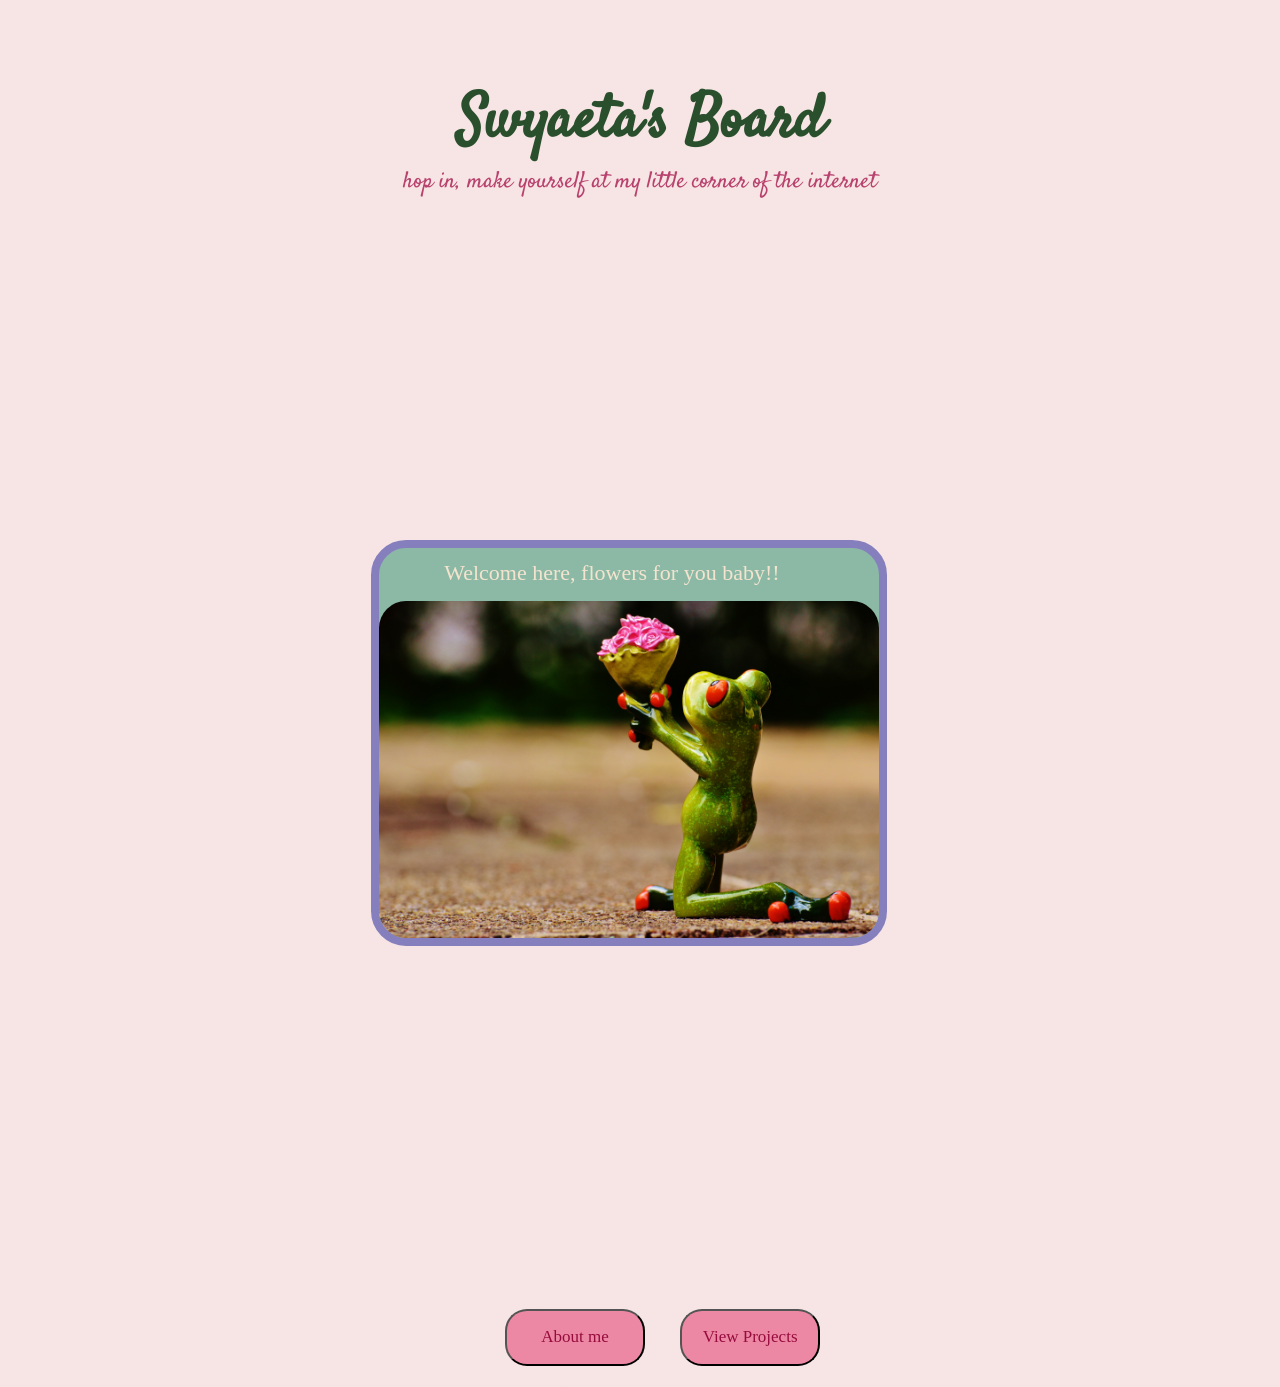
<file: index.html>
<!DOCTYPE html>
<html lang ="en">

<head>
    <meta charset="UTF-8">
    <meta name="viewport" content="width=device-width, initial-scale=1.0">
    <title>Home</title>
    <link rel="stylesheet" href="index.css">

</head>

<body>


    <h2>Swyaeta's Board</h2>
    <p>hop in, make yourself at my little corner of the internet</p>


    <div class="frog">
        <img src="images/frog.png">
        <div class="btxt">Welcome here, flowers for you baby!!</div>    
    </div>

    <div class="buttons">
    <a href="about.html">
       <button>About me</button>
    </a>

    <a href="pro.html">
        <button>View Projects</button>
    </a>
    
   </div>



</body>
















</html>
</file>
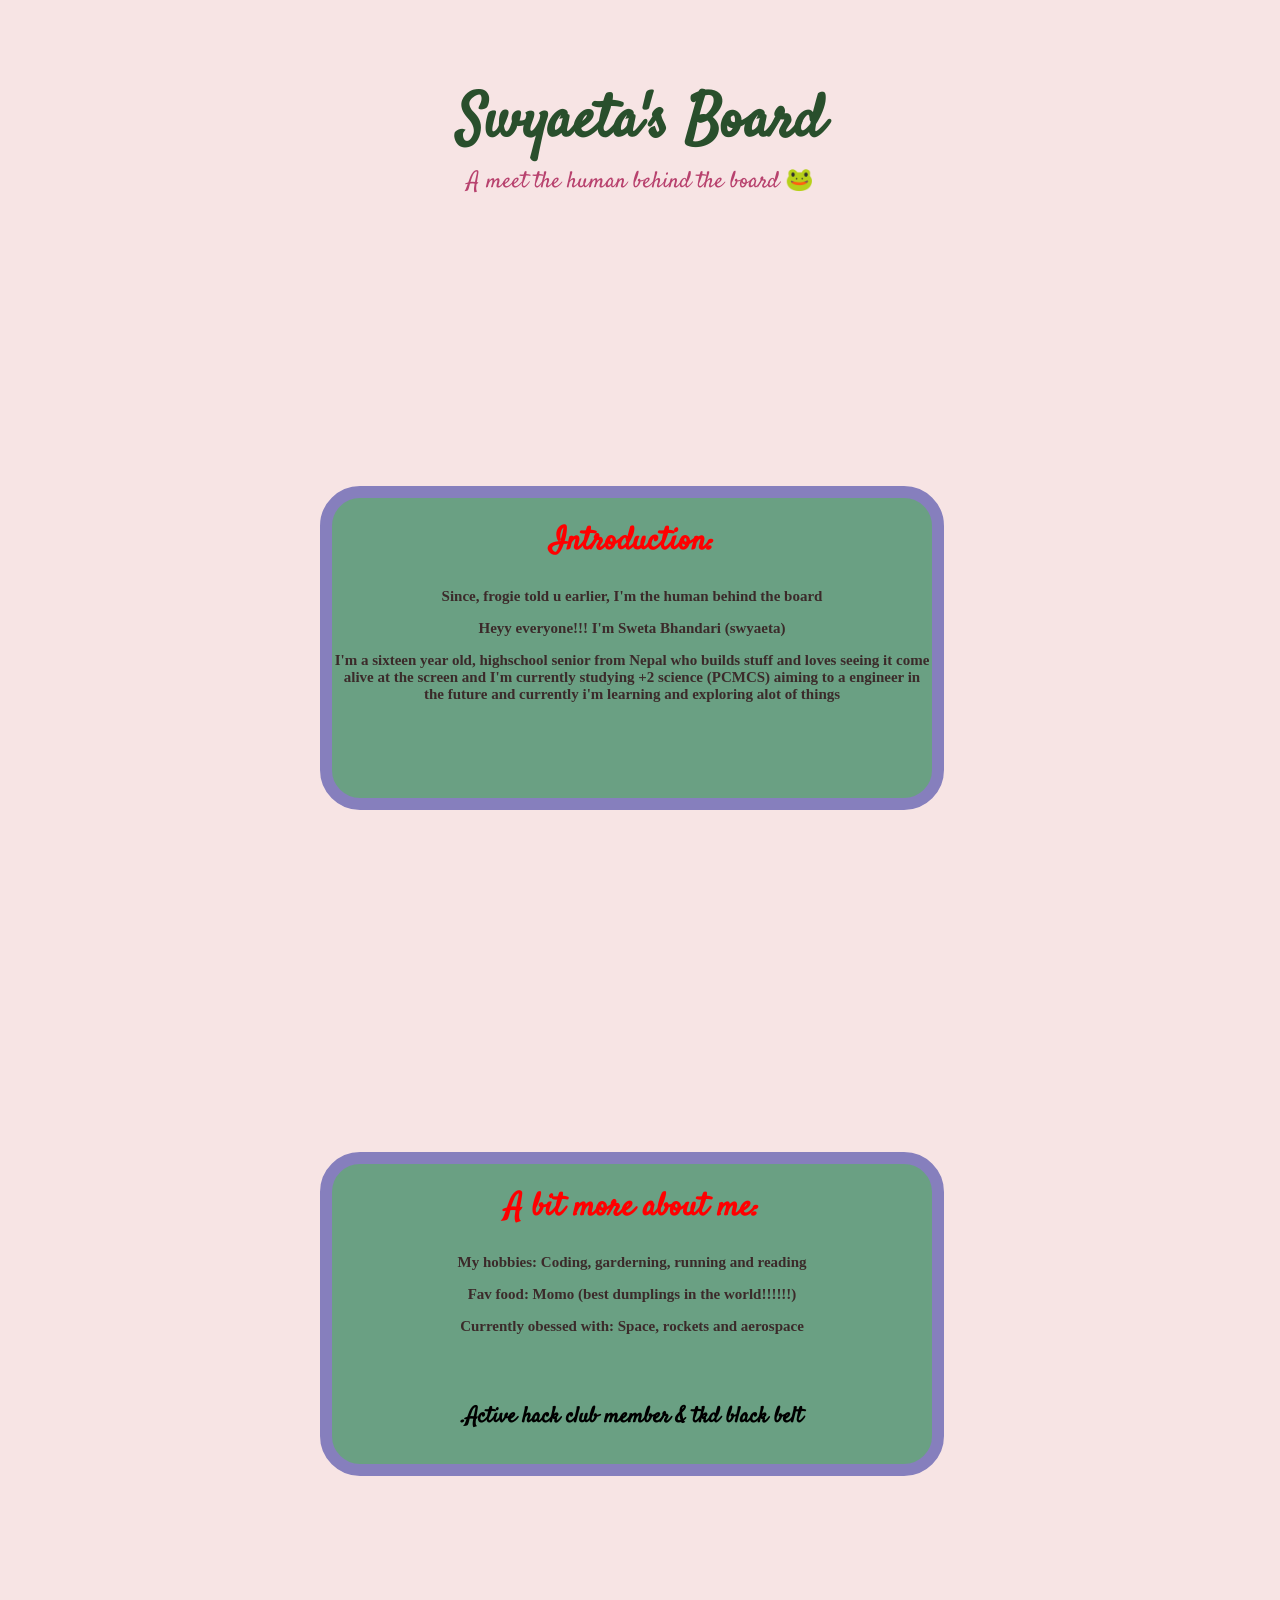
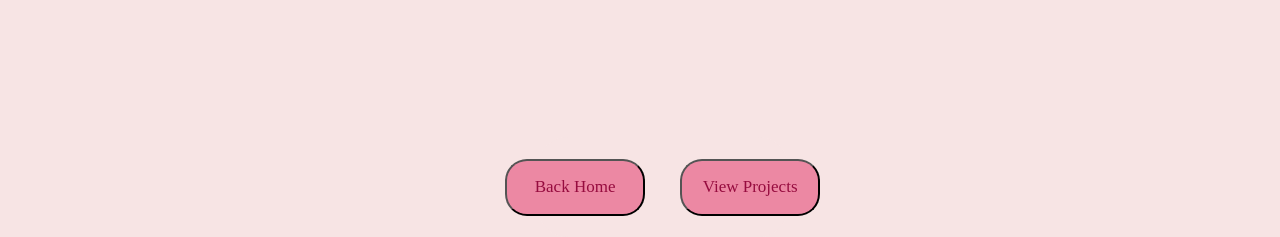
<file: about.html>
<!DOCTYPE html>
<html lang="en">

<head>
    <meta charset="UTF-8">
    <meta name="viewport" content="width=device-width, initial-scale=1.0">
    <link rel="stylesheet" href="index.css">
    <title>About me|Swyaeta's board</title>

</head>

<body>
    <h2>Swyaeta's Board</h2>
    <p>A meet the human behind the board 🐸</p>

    <div class="intro">
        <h1>Introduction:</h1>
        <h3>Since, frogie told u earlier, I'm the human behind the board</h3>
        <h3>Heyy everyone!!! I'm Sweta Bhandari (swyaeta)</h3>
        <h3>I'm a sixteen year old, highschool senior from Nepal who builds stuff and loves seeing it come alive at the screen and I'm currently studying +2 science (PCMCS) aiming to a engineer in the future and currently i'm learning and exploring alot of things </h3>
        
    </div>



    <div class="intro2">
        <h1>A bit more about me:</h1>
        <h3>My hobbies: Coding, garderning, running and reading</h3>
        <h3>Fav food: Momo (best dumplings in the world!!!!!!) </h3>
        <h3>Currently obessed with: Space, rockets and aerospace</h3>
        <h4>.Active hack club member & tkd black belt </h4>   
    </div>



    <div class="buttons2">
    <a href="index.html">
       <button>Back Home</button>
    </a>

    <a href="pro.html">
        <button>View Projects</button>
    </a>
    
   </div>    
</body>






</html>
</file>
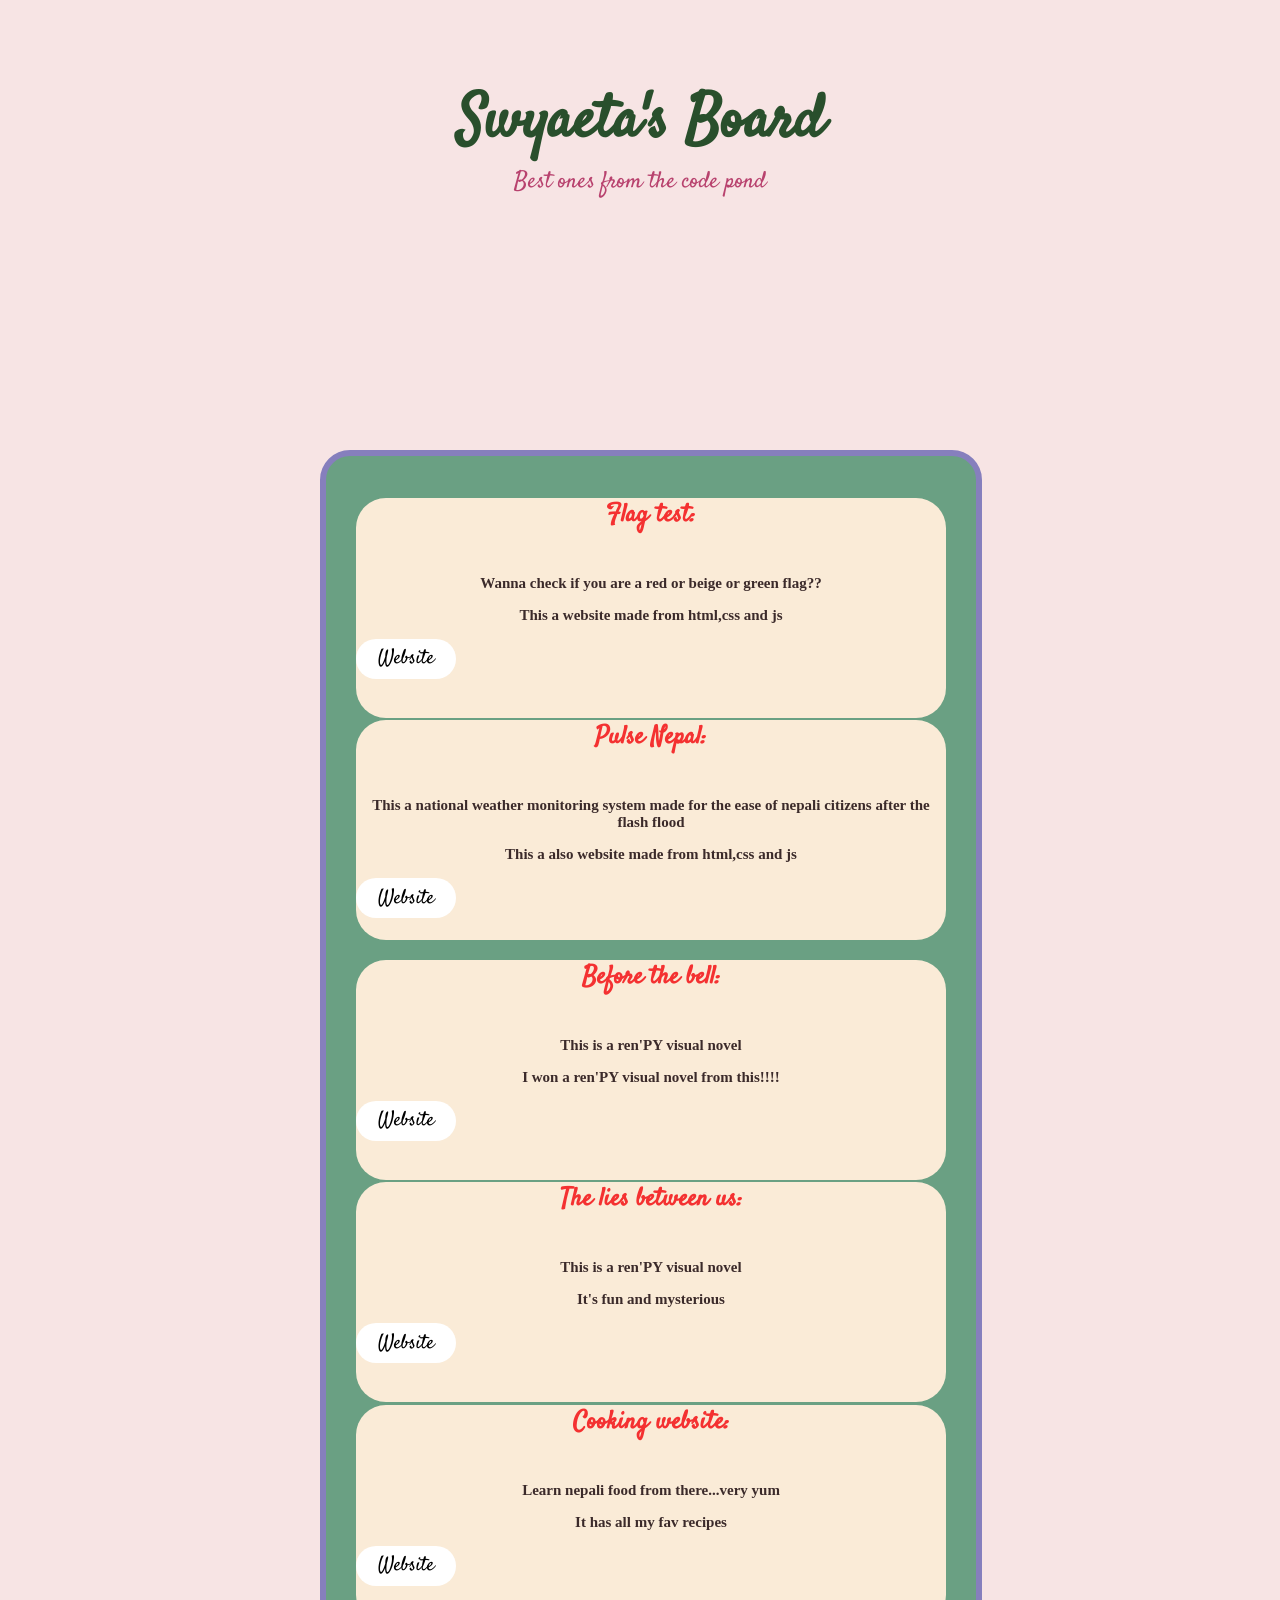
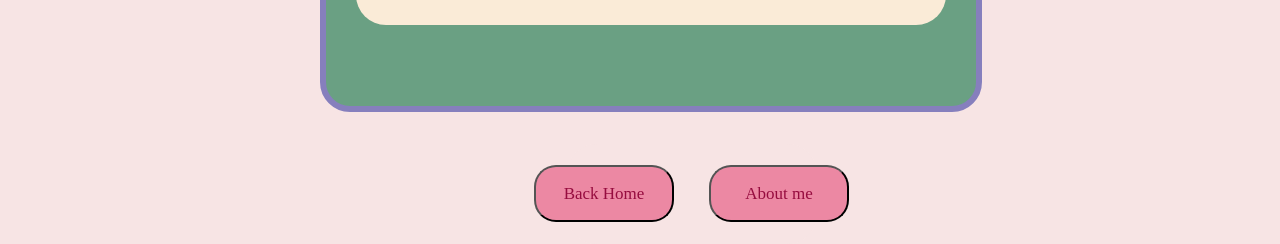
<file: pro.html>
<!DOCTYPE html>
<html lang="en">

<head>
    <meta charset="UTF-8">
    <meta name="viewport" content="width=device-width, initial-scale=1.0">
    <link rel="stylesheet" href="index.css">
    <title>View Projects| About us</title>    
</head>

<body>
    <h2>Swyaeta's Board</h2>
    <p>Best ones from the code pond</p>


    <div class="pro1">  
        <div class="flag">
        <h5>Flag test:</h5>
        <h3>Wanna check if you are a red or beige or green flag??</h3>
        <h3>This a website made from html,css and js </h3>
        <div class="website">
        <a href ="https://swyaeta.github.io/Flag-Quiz/">Website</a>
        </div>
        <div class="flag">
        <h5>Pulse Nepal:</h5>
        <h3>This a national weather monitoring system made for the ease of nepali citizens after the flash flood </h3>
        <h3>This a also website made from html,css and js </h3>
        <div class="website">
        <a href ="https://swyaeta.github.io/PulseNepal/">Website</a>
        </div>

        <div class="flag">
        <h5>Before the bell:</h5>
        <h3>This is a ren'PY visual novel </h3>
        <h3>I won a ren'PY visual novel from this!!!! </h3>
        <div class="website">
        <a href ="https://sweetbird.itch.io/before-the-bell">Website</a>
        </div>


        <div class="flag">        
        <h5>The lies between us:</h5>
        <h3>This is a ren'PY visual novel </h3>
        <h3>It's fun and mysterious</h3>
        <div class="website">
        <a href ="https://sweetbird.itch.io/the-lies-between-us">Website</a>
        </div>

        <div class="flag">      
        <h5>Cooking website:</h5>
        <h3>Learn nepali food from there...very yum</h3>
        <h3>It has all my fav recipes</h3>
        <div class="website">
        <a href ="https://swyaeta.github.io/MeroKitchen/">Website</a>
        </div>
    </div>

    <div class="buttons3">
    <a href="index.html">
       <button>Back Home</button>
    </a>

    <a href="about.html">
        <button>About me</button>
    </a>
    
   </div> 








</body>
</html>
</file>
<file: index.css>
@import url('https://fonts.googleapis.com/css2?family=Satisfy&display=swap');

body{
    background-color: rgb(247, 228, 228);
    font-family: Satisfy,cursive;
    text-align: center;
}

p{
    font-size:23px;
    margin-top:-50px;
    color:#B8426E 
}


.frog{
    width:500px;
    height:390px;
    border-radius:35px;
    border:8px solid rgb(134, 127, 189);
    position:absolute;
    top:60%;
    left:29%;
    background-color: rgb(140, 185, 165);
    align-items: flex-end;
    justify-content: flex-end;
    display:flex


}

.frog img{
    width:500px;
    height:337px;
    border-radius: 27px;
    
}

.btxt{
    position:absolute;
    top:3%;
    left:13%;
    font-size:22px;
    color:rgb(244, 228, 207);
    font-family: cursive;
}

h2{
    margin-top:80px;
    color:rgb(41, 79, 44);
    font-size:60px
}

.buttons{
    width:250px;
    height:100px;
    border-radius: 30px;
    font-size: 19px;
    gap:35px;
    background-color:rgb(247, 228, 228); 
    position: absolute;
    top:143%;
    left:42%;
    display: flex;
    justify-content: center;
    align-items: center;
    cursor: pointer;

}


.buttons button{
    font-size:17px;
    border-radius: 22px;
    width:140px;
    height:57px;
    color:#960c3f;
    background-color:rgb(236, 136, 163) ;
    font-family:cursive;
    cursor: pointer;
}


.intro{
    width:600px;
    height:300px;
    border-radius: 40px;
    background-color: rgb(106, 160, 131);
    position: absolute;
    top:54%;
    left:25%;
    border:12px solid  rgb(134, 127, 189);
  
}

h3{
    color:#3B2A2A;
    font-family: cursive;
    font-size:15px
}


h4{
    font-size:22px;
    margin-top:66px
}


h1{
    color:red
}

.intro2{
    width:600px;
    height:300px;
    border-radius: 40px;
    background-color: rgb(106, 160, 131);
    position: absolute;
    top:128%;
    left:25%;
    border:12px solid  rgb(134, 127, 189);    

}

.buttons2{
    width:250px;
    height:100px;
    border-radius: 30px;
    font-size: 19px;
    gap:35px;
    background-color:rgb(247, 228, 228); 
    position: absolute;
    top:193%;
    left:42%;
    display: flex;
    justify-content: center;
    align-items: center;
    cursor: pointer;

}


.buttons2 button{
    font-size:17px;
    border-radius: 22px;
    width:140px;
    height:57px;
    color:#960c3f;
    background-color:rgb(236, 136, 163) ;
    font-family:cursive;
    cursor: pointer;
}

.pro1{
    width:650px;
    height:1250px;
    background-color: rgb(106, 160, 131);
    position: absolute;
    top:50%;
    left:25%;
    border:6px solid rgb(134, 127, 189);   
    border-radius:30px;
}

.flag{
    background-color: antiquewhite;
    border-radius:30px;    
    margin:0 auto 20px; 
    width:590px;
    height:220px
}

h5{
    color:#f43131;
    font-size: 25px;

}

h6{
    color:#3B2A2A;
    font-size:17px

}
a{
    text-decoration: none;
    color:inherit;
}
.website{
    width:100px;
    height: 40px;
    background-color: white;
    border-radius: 30px;
    justify-content: center;
    align-items: center;
    display: flex;
    font-size:20px;
    
}


.buttons3{
    width:250px;
    height:100px;
    border-radius: 30px;
    font-size: 19px;
    gap:35px;
    background-color:rgb(247, 228, 228); 
    position: absolute;
    top:103%;
    left:37%;
    display: flex;
    justify-content: center;
    align-items: center;
    cursor: pointer;

}


.buttons3 button{
    font-size:17px;
    border-radius: 22px;
    width:140px;
    height:57px;
    color:#960c3f;
    background-color:rgb(236, 136, 163) ;
    font-family:cursive;
    cursor: pointer;
}
</file>
